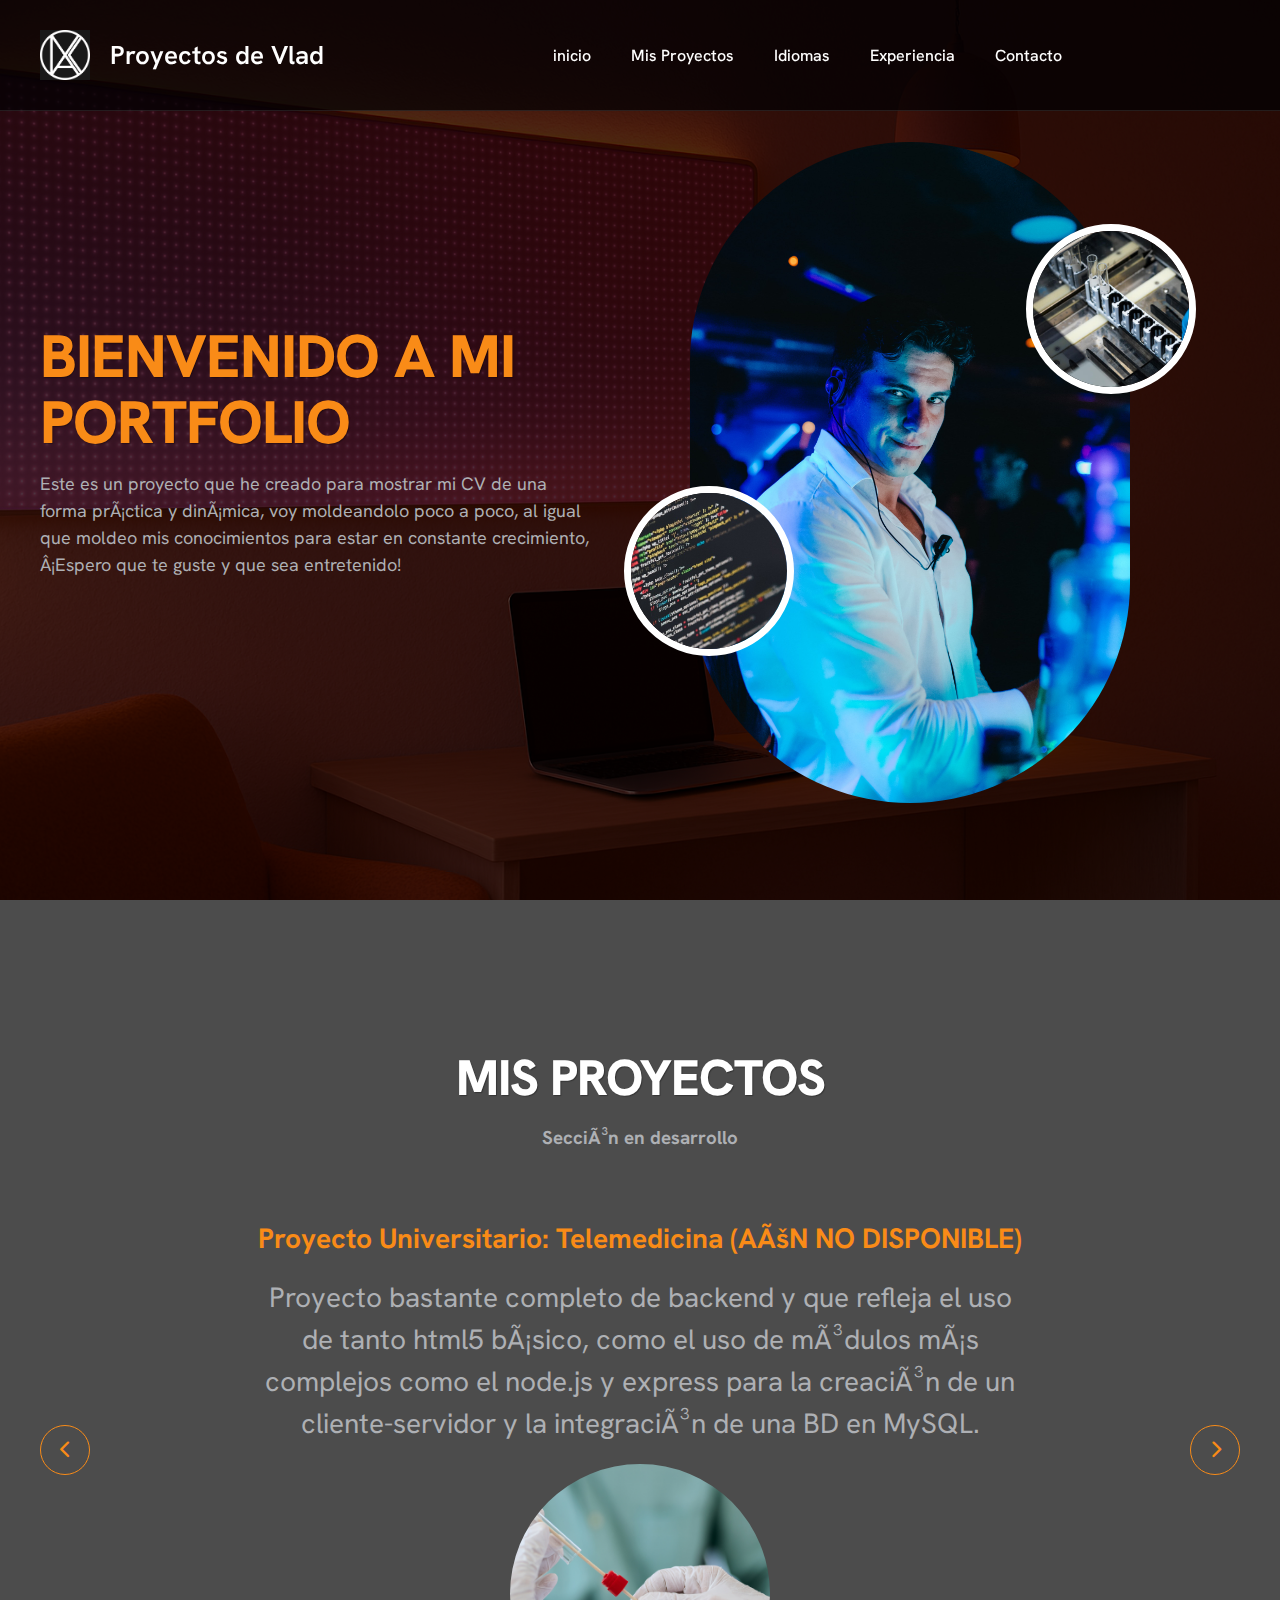
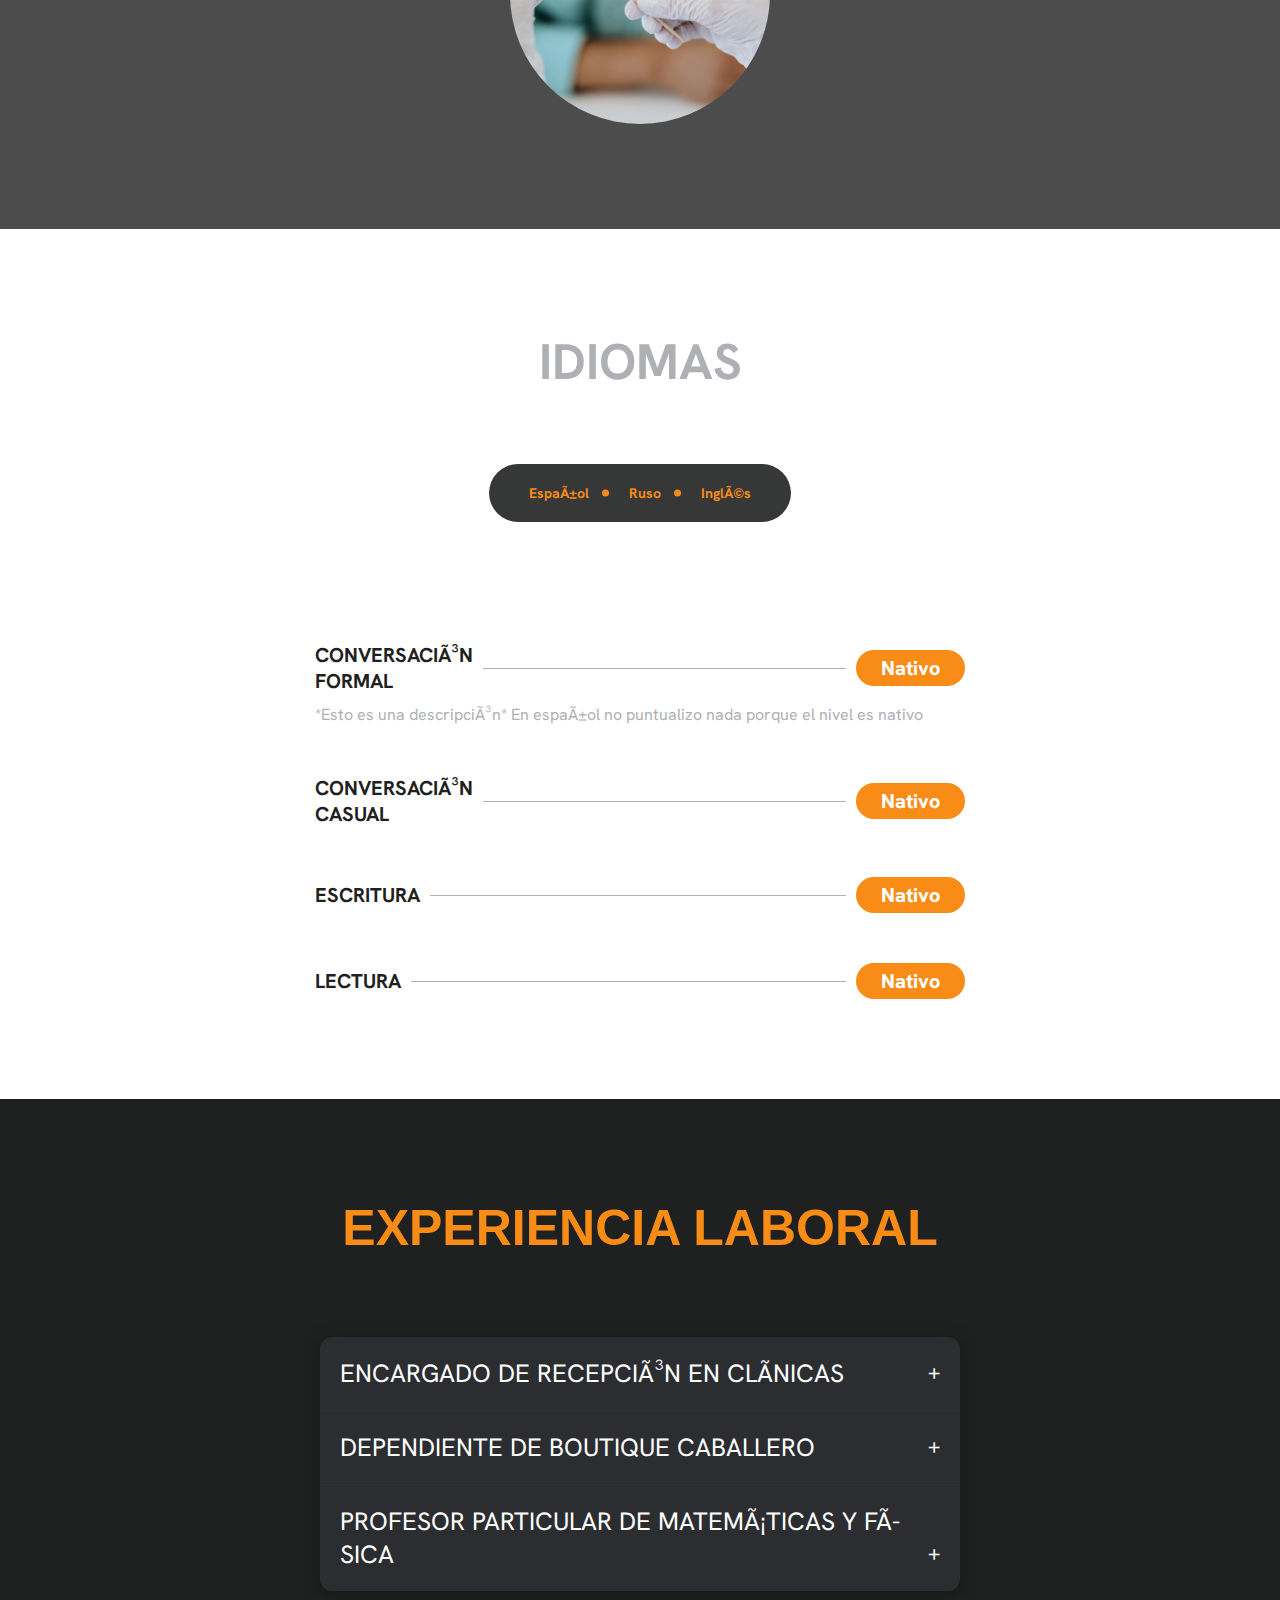
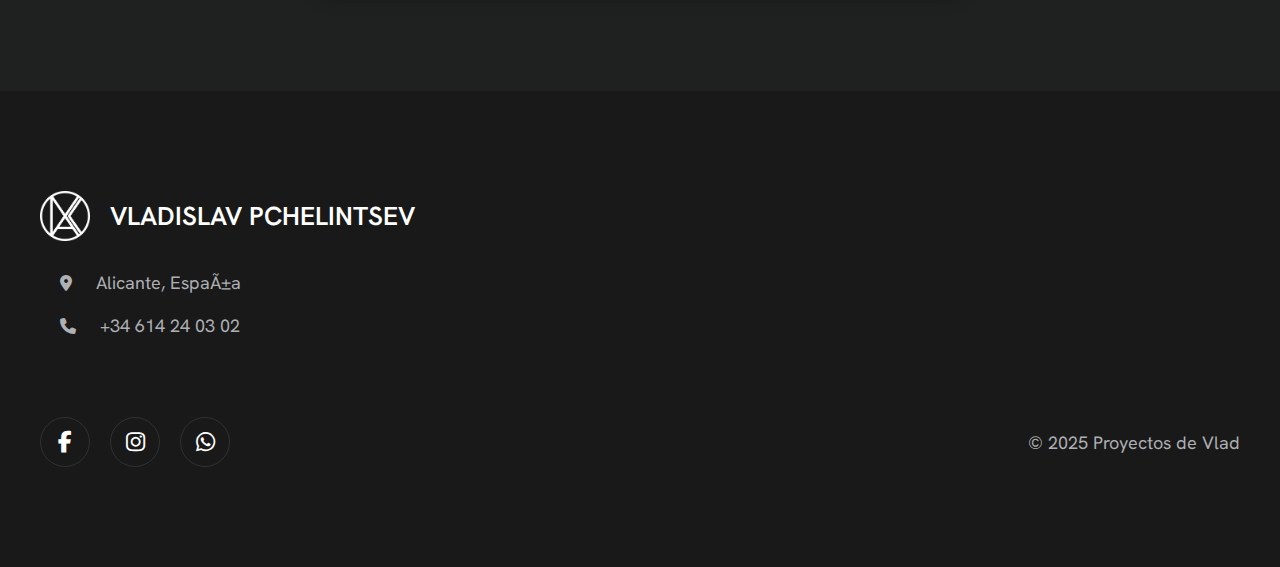
<file: CV/index.html>
<!DOCTYPE html>
<html lang="es">
<head>
    <meta charset="UFT-8">
    <meta name="viewport" content="width=device-widthg, initial-scale=1.0">
    <title> Proyectos de Vlad | INICIO </title>
    <link rel="icon" href="pictures/V.png" type="">
    <link rel="stylesheet" href="css/global.css">
    <link rel="stylesheet" href="css/header.css">
    <link rel="stylesheet" href="https://cdnjs.cloudflare.com/ajax/libs/font-awesome/6.7.2/css/all.min.css" integrity="sha512-Evv84Mr4kqVGRNSgIGL/F/aIDqQb7xQ2vcrdIwxfjThSH8CSR7PBEakCr51Ck+w+/U6swU2Im1vVX0SVk9ABhg==" crossorigin="anonymous" referrerpolicy="no-referrer" />

    <link rel="stylesheet" href="css/home.css">
    <link rel="stylesheet" href="css/footer.css">


</head>
<body>
  <!-- CABECERA-->
<header>
    <div class="container header-expand">
        <div class="container-logo">
            <img src="./pictures/logo-gris.png" alt="Logo">
            <span>Proyectos de Vlad</span>
        </div>
        <nav>
          <ul>
            <li>
              <a href="http://www.vladsprojects.com/CV">inicio</a>
            </li>
            <li>
              <a href="#mis_proyectos">Mis Proyectos</a>
            </li>
            <li>
              <a href="#idiomas">Idiomas</a>
            </li>
            <li>
              <a href="#experiencia">Experiencia</a>
            </li>
            <li>
              <a href="#contacto">Contacto</a>
            </li>
          </ul>
        </nav>

        <button class="btn-toggle">
            <i class="fa-solid fa-bars active"></i>
            <i class="fa-solid fa-xmark"></i>
        </button>

        <div class="menu-responsive">

          <ul>
            <li>
              <a href="CV.html">inicio</a>
            </li>
            <li>
              <a href="#mis_proyectos">Mis Proyectos</a>
            </li>
            <li>
              <a href="#idiomas">Idiomas</a>
            </li>
            <li>
              <a href="#experiencia">Experiencia</a>
            </li>
            <li>
              <a href="#contacto">Contacto</a>
            </li>
          </ul>

        </div>
    </div>

</header>

 <!-- INICIO -->
<section class="hero-banner">
<div class="container">
  <div class="content">
    <h1> Bienvenido a mi portfolio</h1>
    <p> Este es un proyecto que he creado para mostrar mi CV de una forma práctica y dinámica, voy moldeandolo poco a poco, al igual que moldeo mis conocimientos para estar en constante crecimiento, ¡Espero que te guste y que sea entretenido!</p>
  </div>
  <div class="container-image">
    <img src="./pictures/yo2.jpeg" alt="Imagen Principal" class="main-image">
    <img src="./pictures/proveta.jpg" alt="Probetas" class="banner-image1">
    <img src="./pictures/programacion.jpg" alt="Programacion" class="banner-image2"> 
  </div>
</div>

</section>

 <!-- MIS PROYECTOS -->
<section class="section-proyectos" id="mis_proyectos">
  <div class="container">
    <div class="content">
      
      <h2>Mis Proyectos </h2>
      <h3>Sección en desarrollo</h3>

      <div class="carousel-wrapper">
        <div class="container-proyectos">
        
          <div class="proyectos">
            
          
            <h3>Proyecto Universitario: Telemedicina (AÚN NO DISPONIBLE)</h3>
            <p>Proyecto bastante completo de backend y que refleja el uso de tanto html5 básico, como el uso de módulos más complejos como el node.js y express para la creación de un cliente-servidor y la integración de una BD en MySQL.</p>
            <figure>
              <a href="Proyecto_1.html">
                <img src="pictures/PCR.jpg" alt="Proyecto de telemedicina">
              </a>
            </figure>
          </div>

            <div class="proyectos">

            <h3>Programa de soporte en recepción (AÚN NO DISPONIBLE)</h3>
          <p>Trabajando en una policlínica con varios recepcionistas, desarrollé una app de soporte para los recepcionistas</p>
          <figure>
            <a href="recepcion.html">
              <img src="pictures/Recepcion.jpg" alt="Programa Soporte de Recepción">
            </a>
          </figure>
        </div>

          <div class="proyectos">
    
          <h3>Proyecto 3</h3>
          <p></p>
          <figure>
            <a href="Proyecto_2.html">
              <img src="pictures/Uni.PNG" alt="Estudios Universidad de Alicante">
            </a>
          </figure>
        
        </div>
        
    </div>
    <div class="botones-carousel">
      <button type="button" class="btn-carousel btn-prev"><i class="fa-solid fa-chevron-left"></i></button>
      <button type="button" class="btn-carousel btn-next"><i class="fa-solid fa-chevron-right"></i></button>
    </div>
  </div>



</section>

 <!-- IDIOMAS -->

 <section class="background-dark2 section-idiomas" id="idiomas">
  <div class="container">
    <div class="content">
      <h2 class="titulo">IDIOMAS</h2>

      <div class="container-tabs">

        <button class="tab active" data-nombre="español">Español</button>
        <button class="tab" data-nombre="ruso">Ruso</button>
        <button class="tab" data-nombre="ingles">Inglés</button>
      </div>

      <div class="container-idiomas active" data-nombre="español">
        <div class="container-idioma">
        </div>
        <div class="info-idioma">
          <div class="row">
            <h3>Conversación formal</h3>
            <div class="divider"></div>
            <span>Nativo</span>
          </div>
          <p>*Esto es una descripción* En español no puntualizo nada porque el nivel es nativo</p>
        </div>
        <div class="info-idioma">
          <div class="row">
            <h3>Conversación casual</h3>
            <div class="divider"></div>
            <span>Nativo</span>
          </div>
        </div>
        <div class="info-idioma">
          <div class="row">
            <h3>Escritura</h3>
            <div class="divider"></div>
            <span>Nativo</span>
          </div>
        </div>
        <div class="info-idioma">
          <div class="row">
            <h3>Lectura</h3>
            <div class="divider"></div>
            <span>Nativo</span>
          </div>
        </div>
      </div>

      <div class="container-idiomas" data-nombre="ruso">
        <div class="container-idioma">
        </div>
        <div class="info-idioma">
          <div class="row">
            <h3>Conversación formal</h3>
            <div class="divider"></div>
            <span>Alto</span>
          </div>
          <p>Hay tecnicismos que desconozco al no usarlos en la práctica, pero de todo se aprende.</p>
        </div>
        <div class="info-idioma">
          <div class="row">
            <h3>Conversación casual</h3>
            <div class="divider"></div>
            <span>Muy Alto</span>
          </div>
          <p>Aquí tengo más práctica, ya que es más común</p>
        </div>
        <div class="info-idioma">
          <div class="row">
            <h3>Escritura</h3>
            <div class="divider"></div>
            <span>Alto</span>
          </div>
          <p>Sobretodo digital</p>
        </div>
        <div class="info-idioma">
          <div class="row">
            <h3>Lectura</h3>
            <div class="divider"></div>
            <span>Muy Alto</span>
          </div>
          <p>Velocidad media pero comprensión elevada</p>
        </div>
      </div>
      

      <div class="container-idiomas" data-nombre="ingles">
        <div class="container-idioma">
        </div>
        <div class="info-idioma">
          <div class="row">
            <h3>Conversación formal</h3>
            <div class="divider"></div>
            <span>Alto</span>
          </div>
          <p>Los tecnicismos son más fáciles de usar en inglés ya que la mayoría son similares</p>
        </div>
        <div class="info-idioma">
          <div class="row">
            <h3>Conversación casual</h3>
            <div class="divider"></div>
            <span>Alto</span>
          </div>
          <p>Un nivel de conversación bastante fuido </p>
        </div>
        <div class="info-idioma">
          <div class="row">
            <h3>Escritura</h3>
            <div class="divider"></div>
            <span>Alto</span>
          </div>
        </div>
        <div class="info-idioma">
          <div class="row">
            <h3>Lectura</h3>
            <div class="divider"></div>
            <span>Muy Alto</span>
          </div>
          <p>Acostumbrado a leer artículos en inglés</p>
        </div>
      
      </div>
    </div>
  </div>
 </section>

<!-- EXPERIENCIA LABORAL -->
<div class="box-experiencia" id="experiencia">
  <div id="experiencia_laboral">
    <h3>Experiencia laboral</h3>
    <div class="accordion" id="accordionExample">
      <div class="accordion-item">
        <h2 class="accordion-header">
          <button class="accordion-button" type="button" data-target="#collapseOne" aria-expanded="false">
            Encargado de recepción en clínicas
          </button>
        </h2>
        <div id="collapseOne" class="accordion-collapse">
          <div class="accordion-body">
            <strong>Policlínica Critón Salud (Mayo 2023 - Febrero 2024). Clínica dental Teatro32 (Marzo 2024-Actualidad) </strong> 
            <ul>
              <li>
                Organizar y gestionar agendas de doctores y pacientes
              </li>
              <li>
                Coordinación del personal tanto médico como de recepción para un óptimo funcionamiento clínico
              </li>
              <li>
                Acceso y manejo de un profundo uso del software clínico tanto a nivel de coordinador como administrativo
              </li>
              <li>
                Venta de tratamientos personalizados para cada necesidad de los pacientes
              </li>
              <li>
                Implementación de distintos programas de soporte.
              </li>
            </ul>
          </div>
        </div>
      </div>

      <div class="accordion-item">
        <h2 class="accordion-header">
          <button class="accordion-button" type="button" data-target="#collapseTwo" aria-expanded="false">
            Dependiente de Boutique caballero
          </button>
        </h2>
        <div id="collapseTwo" class="accordion-collapse">
          <div class="accordion-body">
            <strong>El Corte Inglés (Agosto 2018 - Septiembre 2023)</strong> <br>
            <ul>
              <li>
                Reponer, almacenar y recibir mercancía
              </li>
              <li>
                Manejo de diversos programas para la logística, stock o ventas
              </li>
              <li>
                Atención al cliente personalizada para garantizar la satisfacción tanto del cliente como los objetivos en ventas
              </li>
              <li>
                Traducción de Ruso e inglés al español
              </li>
            </ul>
          </div>
        </div>
      </div>

      <div class="accordion-item">
        <h2 class="accordion-header">
          <button class="accordion-button" type="button" data-target="#collapseThree" aria-expanded="false">
            Profesor particular de Matemáticas y física
          </button>
        </h2>
        <div id="collapseThree" class="accordion-collapse">
          <div class="accordion-body">
            <strong>Por libre (Octubre 2020 - Septiembre 2023)</strong> <br>
            <ul>
              <li>
                Preparar y estructurar clases
              </li>
              <li>
                Actividades de psicología y manejo de alumnos
              </li>
              <li>
                Formación constante y activa
              </li>
            </ul>
          </div>
        </div>
      </div>
    </div>
  </div>
</div>


<!-- CONTACTO -->

<footer class="background-dark1" id="contacto">

  <div class="container">
    <div class="content">
      <div class="container-logo">
        <img src="./pictures/logo-gris.png" alt="Logo" class="logotipo">
        <span class="logotipo">VLADISLAV PCHELINTSEV</span>
      </div>
      <ul>
        <li>
          <i class="fa-solid fa-location-dot"></i>
          <span> Alicante, España</span>
        </li>
        <li>
          <i class="fa-solid fa-phone"></i>
          <span> +34 614 24 03 02</span>
        </li>
      </ul>
    </div>
    <div class="container-social-copyright">
      <ul>
        <li>
          <a href="https://facebook.com" target="_blank">
            <i class="fab fa-facebook-f"></i>
          </a>
        </li>
        <li>
          <a href="https://www.instagram.com" target="_blank">
            <i class="fab fa-instagram"></i>
          </a>
        </li>
        <li>
          <a href="https://wa.me/34614240302" target="_blank">
            <i class="fab fa-whatsapp"></i>
          </a>
        </li>
      </ul>

      <p>
        &copy; 2025 Proyectos de Vlad
      </p>
    </div>
  </div>

</footer>




<script src="js/partials.js"></script>
<script src="js/proyectos.js"></script>
<script src="js/home.js"></script>

</body>


</html>
</file>
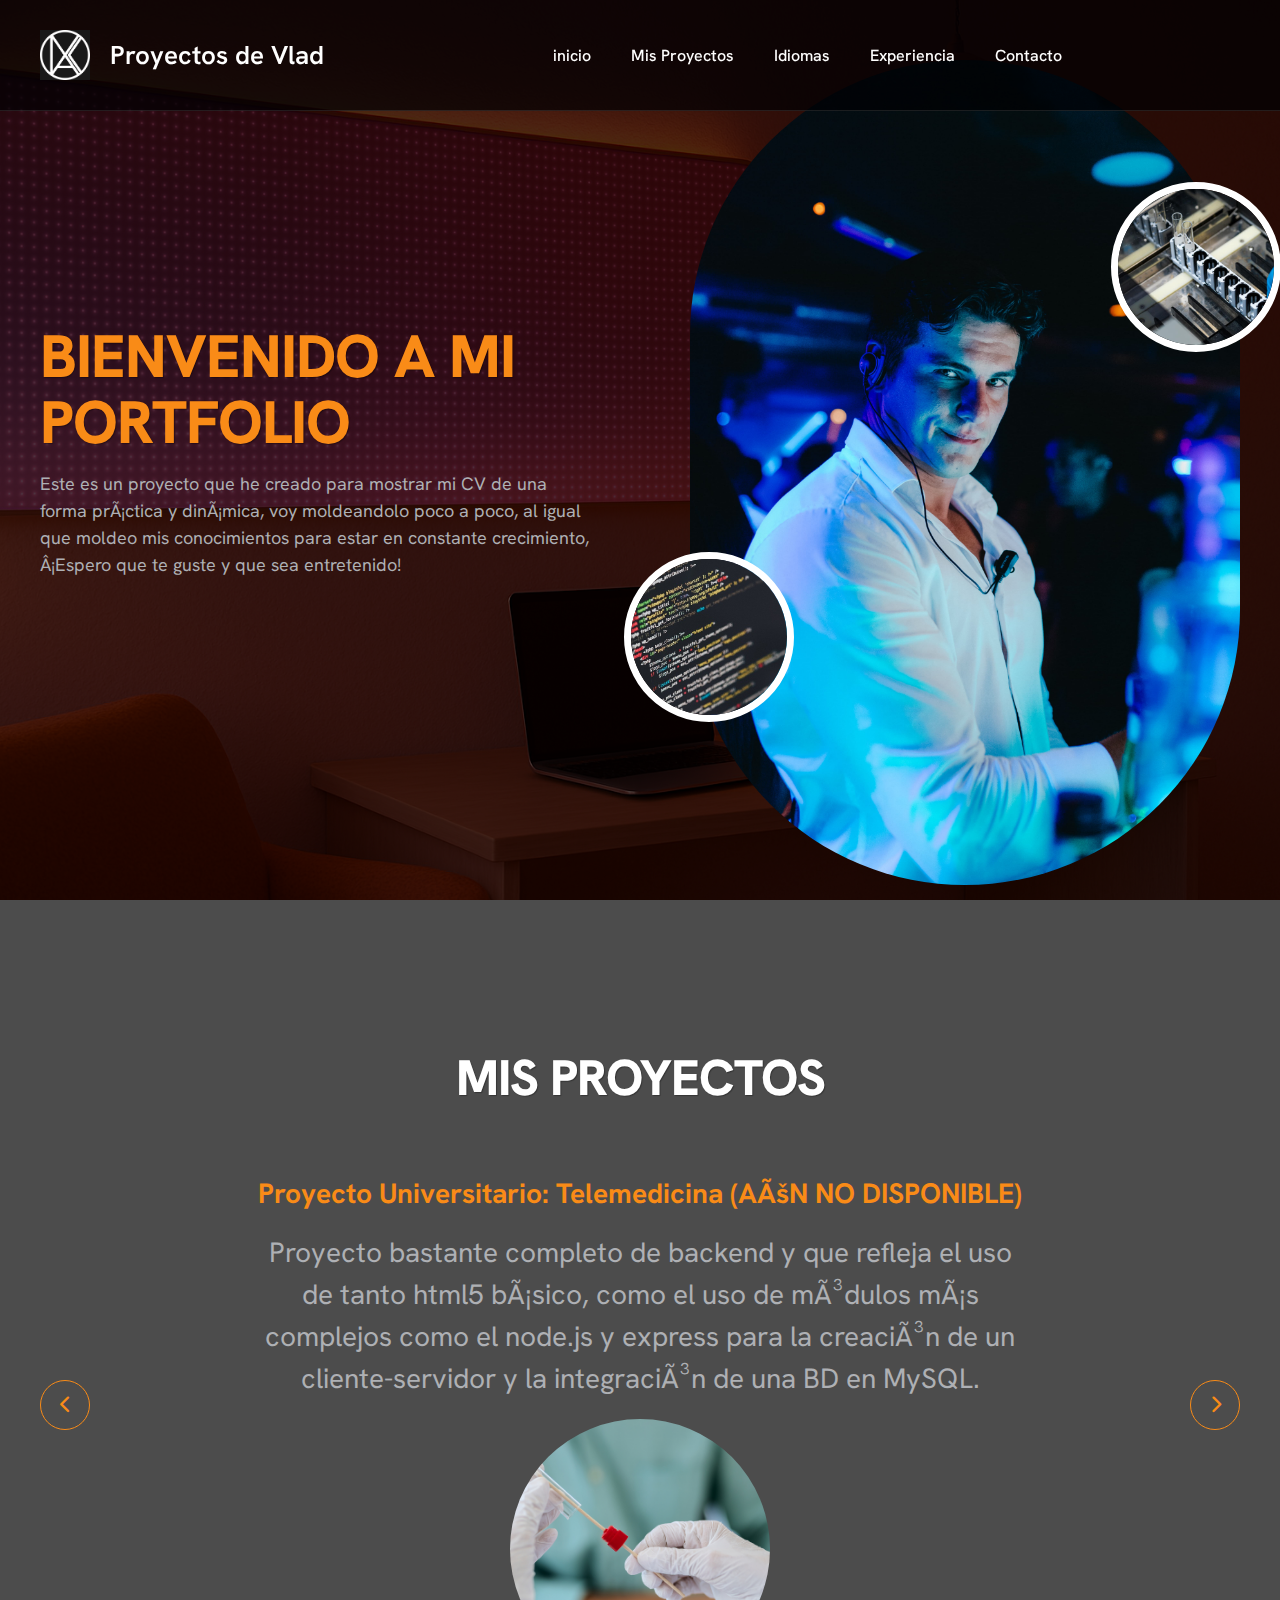
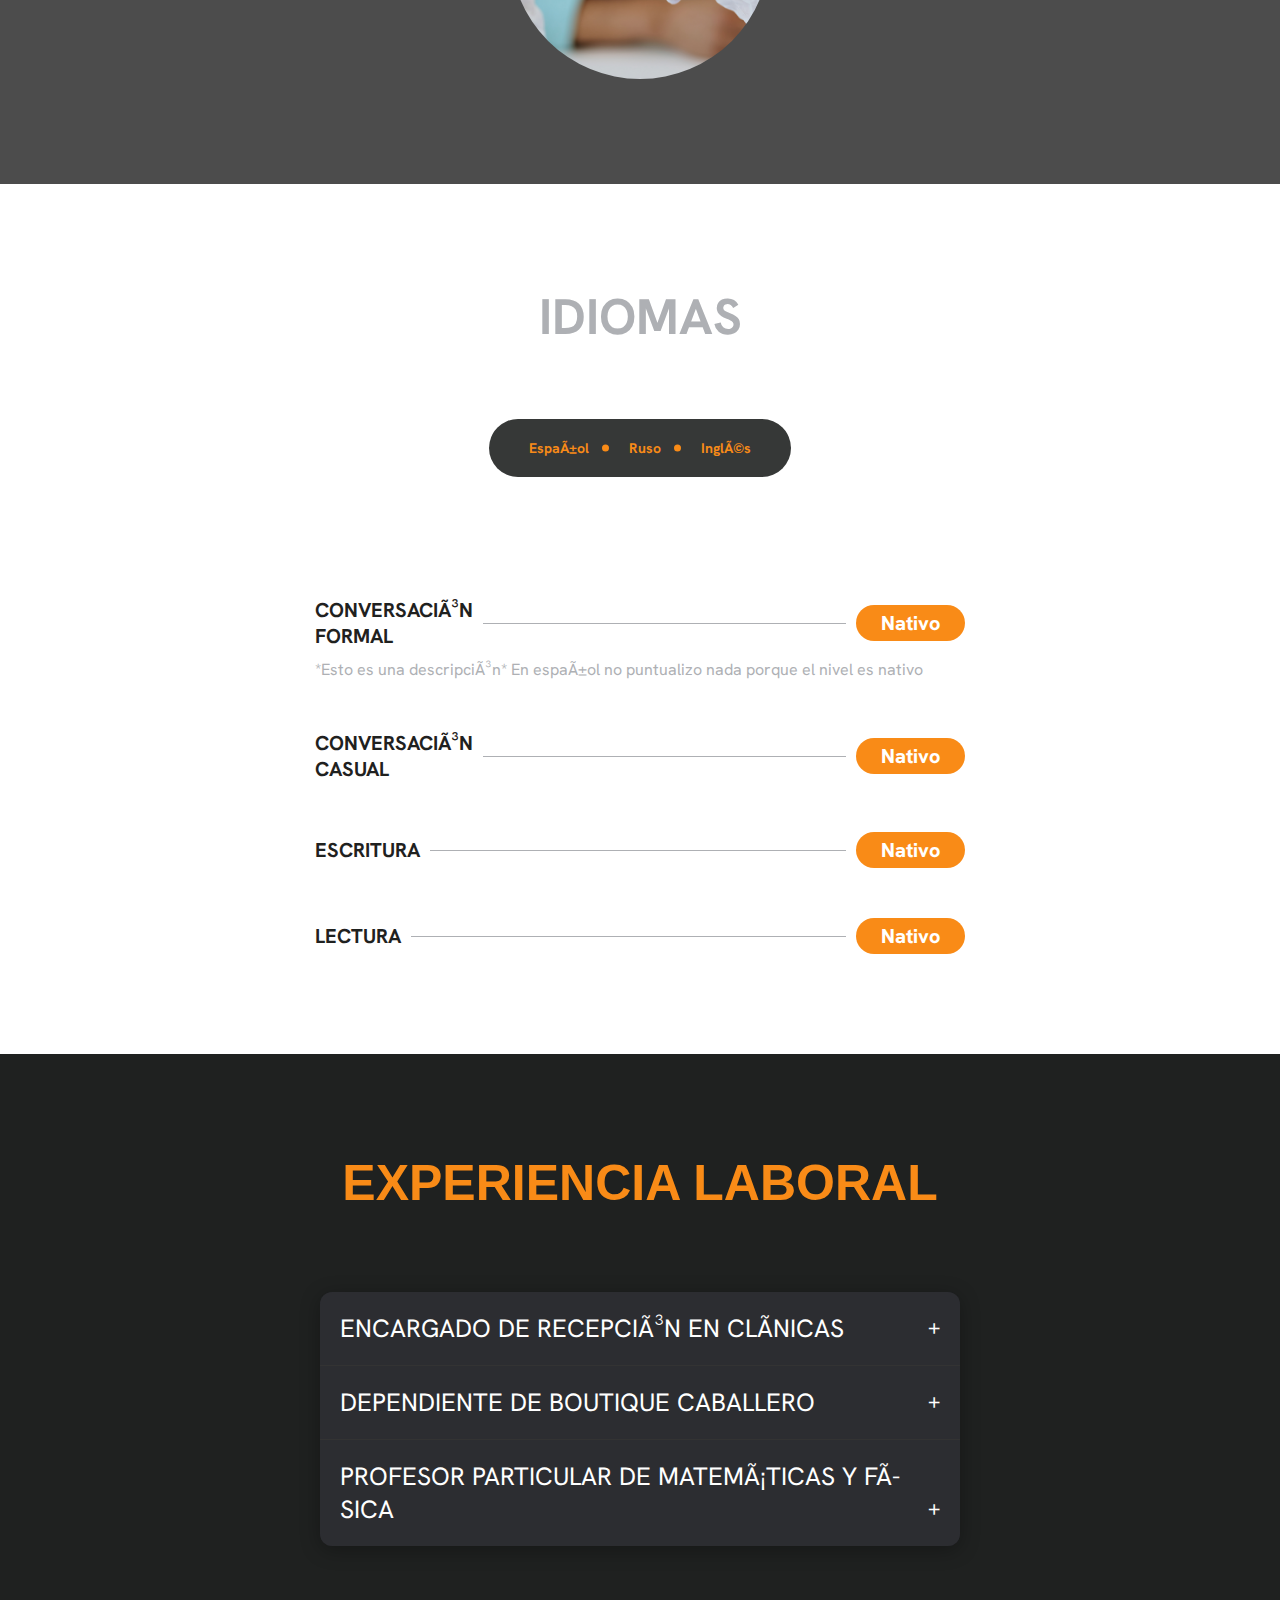
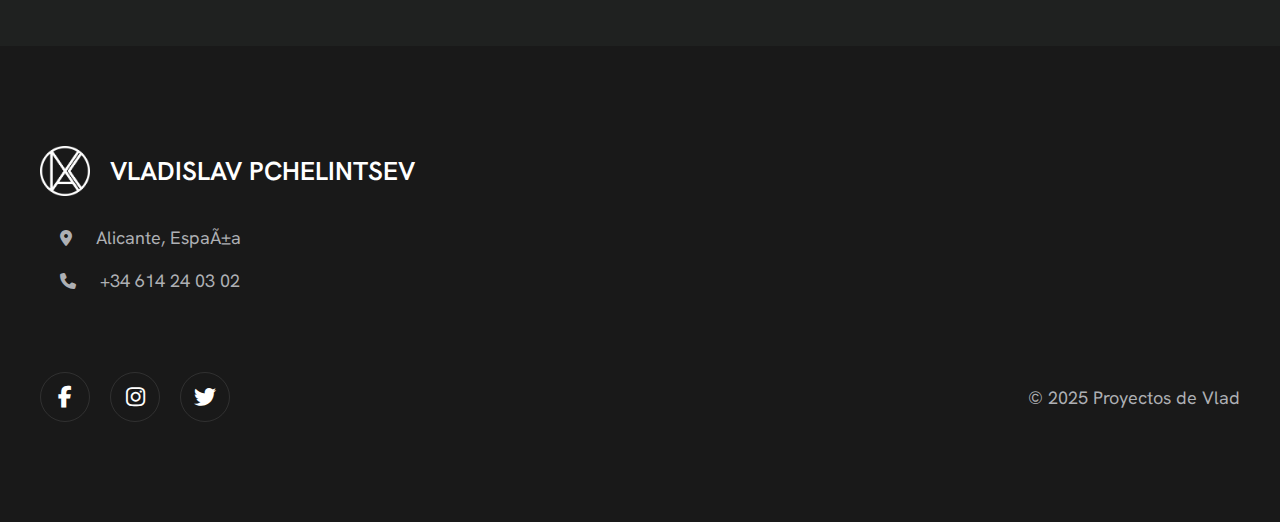
<file: CV.html>
<!DOCTYPE html>
<html lang="es">
<head>
    <meta charset="UFT-8">
    <meta name="viewport" content="width=device-widthg, initial-scale=1.0">
    <title> Proyectos de Vlad | INICIO </title>
    <link rel="icon" href="pictures/V.png" type="">
    <link rel="stylesheet" href="css/global.css">
    <link rel="stylesheet" href="css/header.css">
    <link rel="stylesheet" href="https://cdnjs.cloudflare.com/ajax/libs/font-awesome/6.7.2/css/all.min.css" integrity="sha512-Evv84Mr4kqVGRNSgIGL/F/aIDqQb7xQ2vcrdIwxfjThSH8CSR7PBEakCr51Ck+w+/U6swU2Im1vVX0SVk9ABhg==" crossorigin="anonymous" referrerpolicy="no-referrer" />

    <link rel="stylesheet" href="css/home.css">
    <link rel="stylesheet" href="css/footer.css">


</head>
<body>
  <!-- CABECERA-->
<header>
    <div class="container header-expand">
        <div class="container-logo">
            <img src="./pictures/logo-gris.png" alt="Logo">
            <span>Proyectos de Vlad</span>
        </div>
        <nav>
          <ul>
            <li>
              <a href="CV.html">inicio</a>
            </li>
            <li>
              <a href="#mis_proyectos">Mis Proyectos</a>
            </li>
            <li>
              <a href="#idiomas">Idiomas</a>
            </li>
            <li>
              <a href="#experiencia">Experiencia</a>
            </li>
            <li>
              <a href="#contacto">Contacto</a>
            </li>
          </ul>
        </nav>

        <button class="btn-toggle">
            <i class="fa-solid fa-bars active"></i>
            <i class="fa-solid fa-xmark"></i>
        </button>

        <div class="menu-responsive">

          <ul>
            <li>
              <a href="CV.html">inicio</a>
            </li>
            <li>
              <a href="#mis_proyectos">Mis Proyectos</a>
            </li>
            <li>
              <a href="#idiomas">Idiomas</a>
            </li>
            <li>
              <a href="#experiencia">Experiencia</a>
            </li>
            <li>
              <a href="#contacto">Contacto</a>
            </li>
          </ul>

        </div>
    </div>

</header>

 <!-- INICIO -->
<section class="hero-banner">
<div class="container">
  <div class="content">
    <h1> Bienvenido a mi portfolio</h1>
    <p> Este es un proyecto que he creado para mostrar mi CV de una forma práctica y dinámica, voy moldeandolo poco a poco, al igual que moldeo mis conocimientos para estar en constante crecimiento, ¡Espero que te guste y que sea entretenido!</p>
  </div>
  <div class="container-image">
    <img src="./pictures/yo2.jpeg" alt="Imagen Principal" class="main-image">
    <img src="./pictures/proveta.jpg" alt="" class="banner-image1">
    <img src="./pictures/programacion.jpg" alt="Programacion" class="banner-image2"> 
  </div>
</div>

</section>

<!-- SOBRE MI -->



 <!-- MIS PROYECTOS -->
<section class="section-proyectos" id="mis_proyectos">
  <div class="container">
    <div class="content">
      
      <h2>Mis Proyectos</h2>

      <div class="carousel-wrapper">
        <div class="container-proyectos">
        
          <div class="proyectos">
            
          
            <h3>Proyecto Universitario: Telemedicina (AÚN NO DISPONIBLE)</h3>
            <p>Proyecto bastante completo de backend y que refleja el uso de tanto html5 básico, como el uso de módulos más complejos como el node.js y express para la creación de un cliente-servidor y la integración de una BD en MySQL.</p>
            <figure>
              <a href="Proyecto_1.html">
                <img src="pictures/PCR.jpg" alt="Proyecto de telemedicina">
              </a>
            </figure>
       
          </div>
       

        <div class="proyectos">
          
          <h3>Proyecto 2</h3>
          <p>Estoy trabajando para añadir el primer y tercer proyecto</p>
          <figure>
            <a href="Proyecto_2.html">
              <img src="pictures/Uni.PNG" alt="Estudios Universidad de Alicante">
            </a>
          </figure>
        </div>
        <div class="proyectos">
          
          <h3>Programa de soporte en recepción (AÚN NO DISPONIBLE)</h3>
          <p>Trabajando en una policlínica con varios recepcionistas, desarrollé una app de soporte para los recepcionistas</p>
          <figure>
            <a href="recepcion.html">
              <img src="pictures/Recepcion.jpg" alt="Programa Soporte de Recepción">
            </a>
          </figure>
        </div>
        </div>

        <button type="button" class="btn-carousel btn-prev"><i class="fa-solid fa-chevron-left"></i></button>
        <button type="button" class="btn-carousel btn-next"><i class="fa-solid fa-chevron-right"></i></button>
      </div>
    </div>
  </div>



</section>

 <!-- IDIOMAS -->

 <section class="background-dark2 section-idiomas" id="idiomas">
  <div class="container">
    <div class="content">
      <h2 class="titulo">IDIOMAS</h2>

      <div class="container-tabs">

        <button class="tab active" data-nombre="español">Español</button>
        <button class="tab" data-nombre="ruso">Ruso</button>
        <button class="tab" data-nombre="ingles">Inglés</button>
      </div>

      <div class="container-idiomas active" data-nombre="español">
        <div class="container-idioma">
        </div>
        <div class="info-idioma">
          <div class="row">
            <h3>Conversación formal</h3>
            <div class="divider"></div>
            <span>Nativo</span>
          </div>
          <p>*Esto es una descripción* En español no puntualizo nada porque el nivel es nativo</p>
        </div>
        <div class="info-idioma">
          <div class="row">
            <h3>Conversación casual</h3>
            <div class="divider"></div>
            <span>Nativo</span>
          </div>
        </div>
        <div class="info-idioma">
          <div class="row">
            <h3>Escritura</h3>
            <div class="divider"></div>
            <span>Nativo</span>
          </div>
        </div>
        <div class="info-idioma">
          <div class="row">
            <h3>Lectura</h3>
            <div class="divider"></div>
            <span>Nativo</span>
          </div>
        </div>
      </div>

      <div class="container-idiomas" data-nombre="ruso">
        <div class="container-idioma">
        </div>
        <div class="info-idioma">
          <div class="row">
            <h3>Conversación formal</h3>
            <div class="divider"></div>
            <span>Alto</span>
          </div>
          <p>Hay tecnicismos que desconozco al no usarlos en la práctica, pero de todo se aprende.</p>
        </div>
        <div class="info-idioma">
          <div class="row">
            <h3>Conversación casual</h3>
            <div class="divider"></div>
            <span>Muy Alto</span>
          </div>
          <p>Aquí tengo más práctica, ya que es más común</p>
        </div>
        <div class="info-idioma">
          <div class="row">
            <h3>Escritura</h3>
            <div class="divider"></div>
            <span>Alto</span>
          </div>
          <p>Sobretodo digital</p>
        </div>
        <div class="info-idioma">
          <div class="row">
            <h3>Lectura</h3>
            <div class="divider"></div>
            <span>Muy Alto</span>
          </div>
          <p>Velocidad media pero comprensión elevada</p>
        </div>
      </div>
      

      <div class="container-idiomas" data-nombre="ingles">
        <div class="container-idioma">
        </div>
        <div class="info-idioma">
          <div class="row">
            <h3>Conversación formal</h3>
            <div class="divider"></div>
            <span>Alto</span>
          </div>
          <p>Los tecnicismos son más fáciles de usar en inglés ya que la mayoría son similares</p>
        </div>
        <div class="info-idioma">
          <div class="row">
            <h3>Conversación casual</h3>
            <div class="divider"></div>
            <span>Alto</span>
          </div>
          <p>Un nivel de conversación bastante fuido </p>
        </div>
        <div class="info-idioma">
          <div class="row">
            <h3>Escritura</h3>
            <div class="divider"></div>
            <span>Alto</span>
          </div>
        </div>
        <div class="info-idioma">
          <div class="row">
            <h3>Lectura</h3>
            <div class="divider"></div>
            <span>Muy Alto</span>
          </div>
          <p>Acostumbrado a leer artículos en inglés</p>
        </div>
      
      </div>
    </div>
  </div>
 </section>

<!-- EXPERIENCIA LABORAL -->
<div class="box-experiencia" id="experiencia">
  <div id="experiencia_laboral">
    <h3>Experiencia laboral</h3>
    <div class="accordion" id="accordionExample">
      <div class="accordion-item">
        <h2 class="accordion-header">
          <button class="accordion-button" type="button" data-target="#collapseOne" aria-expanded="false">
            Encargado de recepción en clínicas
          </button>
        </h2>
        <div id="collapseOne" class="accordion-collapse">
          <div class="accordion-body">
            <strong>Policlínica Critón Salud (Mayo 2023 - Febrero 2024). Clínica dental Teatro32 (Marzo 2024-Actualidad) </strong> 
            <ul>
              <li>
                Organizar y gestionar agendas de doctores y pacientes
              </li>
              <li>
                Coordinación del personal tanto médico como de recepción para un óptimo funcionamiento clínico
              </li>
              <li>
                Acceso y manejo de un profundo uso del software clínico tanto a nivel de coordinador como administrativo
              </li>
              <li>
                Venta de tratamientos personalizados para cada necesidad de los pacientes
              </li>
              <li>
                Implementación de distintos programas de soporte.
              </li>
            </ul>
          </div>
        </div>
      </div>

      <div class="accordion-item">
        <h2 class="accordion-header">
          <button class="accordion-button" type="button" data-target="#collapseTwo" aria-expanded="false">
            Dependiente de Boutique caballero
          </button>
        </h2>
        <div id="collapseTwo" class="accordion-collapse">
          <div class="accordion-body">
            <strong>El Corte Inglés (Agosto 2018 - Septiembre 2023)</strong> <br>
            <ul>
              <li>
                Reponer, almacenar y recibir mercancía
              </li>
              <li>
                Manejo de diversos programas para la logística, stock o ventas
              </li>
              <li>
                Atención al cliente personalizada para garantizar la satisfacción tanto del cliente como los objetivos en ventas
              </li>
              <li>
                Traducción de Ruso e inglés al español
              </li>
            </ul>
          </div>
        </div>
      </div>

      <div class="accordion-item">
        <h2 class="accordion-header">
          <button class="accordion-button" type="button" data-target="#collapseThree" aria-expanded="false">
            Profesor particular de Matemáticas y física
          </button>
        </h2>
        <div id="collapseThree" class="accordion-collapse">
          <div class="accordion-body">
            <strong>Por libre (Octubre 2020 - Septiembre 2023)</strong> <br>
            <ul>
              <li>
                Preparar y estructurar clases
              </li>
              <li>
                Actividades de psicología y manejo de alumnos
              </li>
              <li>
                Formación constante y activa
              </li>
            </ul>
          </div>
        </div>
      </div>
    </div>
  </div>
</div>


<!-- CONTACTO -->

<footer vlass="background-dark1" id="contacto">

  <div class="container">
    <div class="content">
      <div class="container-logo">
        <img src="./pictures/logo-gris.png" alt="Logo">
        <span>VLADISLAV PCHELINTSEV</span>
      </div>
      <ul>
        <li>
          <i class="fa-solid fa-location-dot"></i>
          <span> Alicante, España</span>
        </li>
        <li>
          <i class="fa-solid fa-phone"></i>
          <span> +34 614 24 03 02</span>
        </li>
      </ul>
    </div>
    <div class="container-social-copyright">
      <ul>
        <li>
          <a href="https:/facebook.com" target="_blank">
            <i class="fab fa-facebook-f"></i>
          </a>
        </li>
        <li>
          <a href="https:/www.instagram.com" target="_blank">
            <i class="fab fa-instagram"></i>
          </a>
        </li>
        <li>
          <a href="https:/www.twitter.com" target="_blank">
            <i class="fab fa-twitter"></i>
          </a>
        </li>
      </ul>

      <p>
        &copy; 2025 Proyectos de Vlad
      </p>
    </div>
  </div>

</footer>




<script src="js/partials.js"></script>
<script src="js/proyectos.js"></script>
<script src="js/home.js"></script>

</body>


</html>
</file>
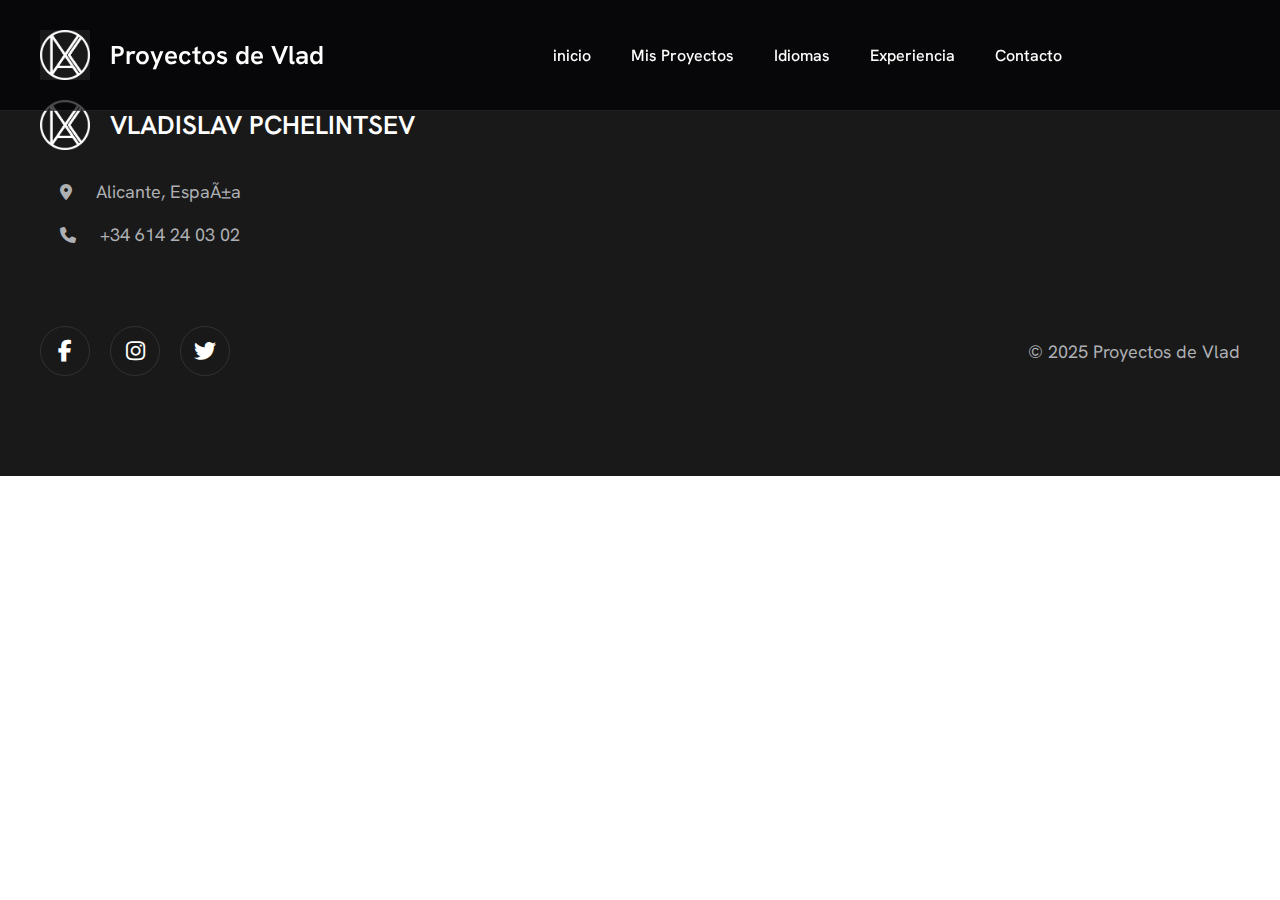
<file: Proyecto_1.html>
<!DOCTYPE html>
<html lang="es">
<head>
    <meta charset="UFT-8">
    <meta name="viewport" content="width=device-widthg, initial-scale=1.0">
    <title> Proyectos de Vlad | INICIO </title>
    <link rel="icon" href="pictures/V.png" type="">
    <link rel="stylesheet" href="css/global.css">
    <link rel="stylesheet" href="css/header.css">
    <link rel="stylesheet" href="https://cdnjs.cloudflare.com/ajax/libs/font-awesome/6.7.2/css/all.min.css" integrity="sha512-Evv84Mr4kqVGRNSgIGL/F/aIDqQb7xQ2vcrdIwxfjThSH8CSR7PBEakCr51Ck+w+/U6swU2Im1vVX0SVk9ABhg==" crossorigin="anonymous" referrerpolicy="no-referrer" />

    <link rel="stylesheet" href="css/home.css">
    <link rel="stylesheet" href="css/footer.css">


</head>
<body>
  <!-- CABECERA-->
<header>
    <div class="container header-expand">
        <div class="container-logo">
            <img src="./pictures/logo-gris.png" alt="Logo">
            <span>Proyectos de Vlad</span>
        </div>
        <nav>
          <ul>
            <li>
              <a href="index.html">inicio</a>
            </li>
            <li>
              <a href="#mis_proyectos">Mis Proyectos</a>
            </li>
            <li>
              <a href="#idiomas">Idiomas</a>
            </li>
            <li>
              <a href="#experiencia">Experiencia</a>
            </li>
            <li>
              <a href="#contacto">Contacto</a>
            </li>
          </ul>
        </nav>

        <button class="btn-toggle">
            <i class="fa-solid fa-bars active"></i>
            <i class="fa-solid fa-xmark"></i>
        </button>

        <div class="menu-responsive">

            <ul> 
                <li>
                  <a href="index.html">inicio</a>
                </li>
                <li>
                  <a href="#mis_proyectos">Mis Proyectos</a>
                </li>
                <li>
                  <a href="#"></a>
                </li>
                <li>
                  <a href="#contacto">Contacto</a>
                </li>
              </ul>

        </div>
    </div>

</header>

 <!-- ASIGNATURAS -->


<!-- CONTACTO -->

<footer vlass="background-dark1" id="contacto" class="prototipo">

  <div class="container">
    <div class="content">
      <div class="container-logo">
        <img src="./pictures/logo-gris.png" alt="Logo">
        <span>VLADISLAV PCHELINTSEV</span>
      </div>
      <ul>
        <li>
          <i class="fa-solid fa-location-dot"></i>
          <span> Alicante, España</span>
        </li>
        <li>
          <i class="fa-solid fa-phone"></i>
          <span> +34 614 24 03 02</span>
        </li>
      </ul>
    </div>
    <div class="container-social-copyright">
      <ul>
        <li>
          <a href="https:/facebook.com" target="_blank">
            <i class="fab fa-facebook-f"></i>
          </a>
        </li>
        <li>
          <a href="https:/www.instagram.com" target="_blank">
            <i class="fab fa-instagram"></i>
          </a>
        </li>
        <li>
          <a href="https:/www.twitter.com" target="_blank">
            <i class="fab fa-twitter"></i>
          </a>
        </li>
      </ul>

      <p>
        &copy; 2025 Proyectos de Vlad
      </p>
    </div>
  </div>

</footer>




<script src="js/partials.js"></script>
<script src="js/proyectos.js"></script>
<script src="js/home.js"></script>

</body>


</html>
</file>
<file: CV/css/global.css>
@import url('https://fonts.googleapis.com/css2?family=Hanken+Grotesk:ital,wght@0,100..900;1,100..900&display=swap');

:root{
    --color-primary: #f98b17;
	--color-secondary: #1f2120;
	--text-color: #aeb0b4;
	--color-light: #fff;
	--color-divider: #ffffff1a;
	--dark-color-divider: #0e110d;

    --default-font: 'Hanken Grotesk', serif;

    --breakpoint-sm: 576px;
	--breakpoint-md: 768px;
	--breakpoint-lg: 992px;
	--breakpoint-xl: 1200px;

}

*{
    margin: 0;
    padding: 0;
    box-sizing: border-box;
}

body{
    font-family: var(--default-font);
    color: var(--text-color)
}

input,
button,
textarea,
select {
    font-family: var(--default-font);
}

input{
    border: none;
    outline: none;

}

.container{
    max-width: 1200px;
    margin: 0 auto;
}

.backround-dark-1{
    background-color: var(--color-divider);
}

.backround-dark-2{
    background-color: var(--color-secondary);
}

.container-logo{
    display: flex;
    align-items: center;
    gap: 20px;
    text-decoration: none;

    img{
        width: 50px;
        height: 50px;
        object-fit: cover;

    }
    span{
        color: var(--color-light);
        font-size: 26px;
        font-weight: 600;
    }

}

.btn{
    text-decoration: none;
    padding: 17px 25px;
    text-transform: capitalize;
    border-radius: 9999px;
    display: flex;
    align-items: center;
    gap: 10px;
    font-weight: 700;
    font-size: 16px;
    transition: background-color 0.3s;
    cursor: pointer;
    border: none;

    &.btn-primary{
        background-color: var(--color-primary);
        columns: var(--color-light);
        position: relative;


        &:hover{
            background-color: var(--color-light);
            color: var(--dark-color-divider);
        }
    }

    &.btn-secondary{
        background-color: var(--color-light);
        columns: var(--dark-color-divider);
        position: relative;


        &:hover{
            background-color: var(--color-primary);
            color: var(--color-light);
        }
    }
}



section{
    padding: 100px 0;
    @media (max-width:992px) {
        padding: 50px 15px;
    }
}
</file>
<file: CV/css/header.css>
header {
    border-bottom: 1px solid var(--color-divider);
    padding: 30px 0;
    width: 100%;
    background-color: rgba(0, 0, 3, 0.7);
    position: fixed;
    top: 0;
    left: 0;
    z-index: 1000;
}

.header-expand {
    display: flex;
    align-items: center;
    gap: 50px;
}

.header-expand nav {
    flex: 1;
    display: flex;
    justify-content: center;
}

.header-expand nav ul {
    display: flex;
    align-items: center;
    gap: 40px;
}

.header-expand nav ul li {
    list-style: none;
}

.header-expand nav ul li a {
    color: var(--color-light);
    text-decoration: none;
    font-size: 16px;
    font-weight: 500;
    transition: color 0.3s;
}

.header-expand nav ul li a:hover {
    color: var(--color-primary);
}

/* Botón responsive */
.btn-toggle {
    display: none;
    justify-content: center;
    align-items: center;
    cursor: pointer;
    color: var(--color-light);
    border: none;
    background-color: var(--color-primary);
    width: 35px;
    height: 35px;
    border-radius: 7px;
}

.btn-toggle i {
    display: none;
    font-size: 22px;
}

.btn-toggle i.active {
    display: block;
}

/* Menú responsive */
.menu-responsive {
    position: absolute;
    left: 0;
    width: 100%;
    background-color: var(--color-primary);
    overflow: hidden;
    max-height: 0;
    transition: max-height 0.3s ease-in-out;
    z-index: 999;
}

.menu-responsive ul {
    display: flex;
    flex-direction: column;
    align-items: flex-start;
    gap: 20px;
    padding: 20px;
}

.menu-responsive ul li {
    list-style: none;
    width: 100%;
}

.menu-responsive ul li a {
    color: var(--color-light);
    text-decoration: none;
    font-size: 16px;
    font-weight: 400;
    display: block;
    transition: color 0.3s;
}

.menu-responsive ul li a:hover {
    color: var(--dark-color-divider);
}

/* Mostrar menú */
.menu-responsive.show {
    max-height: 300px;
}

/* Responsive */
@media (max-width: 992px) {
    header {
        padding: 15px;
    }

    .header-expand nav {
        display: none;
    }

    .btn-toggle {
        display: flex;
    }
}
</file>
<file: CV/css/home.css>
.section-proyectos{
  background-image: url();
  background-size: cover;
  background-position: center;
  background-attachment: fixed;
  position:relative;
  z-index: 1;
  padding-top: 150px;

  display: flex;

  align-items: center;

  &::before{
      content:'';
      position: absolute;
      top: 0;
      left: 0;
      width: 100%;
      height: 100%;
      background-color: rgba(0, 0, 0, 0.7);
      z-index: -1;

    }
    .content{
      display: flex;
      flex-direction: column;
      gap: 20px;
      align-items: center;

      h2{
          width: 90%;
          font-size: 50px;
          text-transform: uppercase;
          letter-spacing: -1px;
          line-height: 1.1;
          font-weight: 800;
          text-shadow: 1px 1px 1px rgba(0, 0, 0, 0.3);
          color: var(--color-light);
          text-align: center;
      }

      .container-proyectos{

          display: flex;
          justify-content: flex-start;
          align-items: center;
          margin-top: 50px;
          width: 90%;

          overflow-x: hidden;
          scroll-snap-type: x mandatory;
          scroll-behavior: smooth;
          position: relative;

          .proyectos{
              display: flex;
              flex-direction: column;
              align-items: center;
              gap: 20px;

              transition: transform 0.3s ease-in-out;
              flex: 0 0 100%;
              scroll-snap-align: center;

              p{
                  text-align: center;
                  font-size: 28px;
                  width: 70%;
                  line-height: 1.5;
              }

              img{
                  width: 260px;
                  height: 260px;
                  border-radius: 999px;
                  object-fit: cover;

              }

              h3{
                  color: var(--color-primary);
                  font-size: 28px;
              }

          }
      }

      .carousel-wrapper{
          position: relative;
          display: flex;
          justify-content: center;
          
          .btn-carousel{
              border: 1px solid var(--color-primary);
              background: none;
              width: 50px;
              height: 50px;
              border-radius: 999px;
              display: flex;
              justify-content: center;
              align-items: center;
              font-size: 24px; 
              cursor: pointer;
              position: absolute;
              transform: background-color 0.3s;

              top: 50%;
              transform: translateY(-50%);

              i{
                  font-size: 18px;
                  color: var(--color-primary);
              }

              &.btn-prev{
                  left: 0;
              }

              &.btn-next{
                  right: 0;
              }

              &:hover{
                  background-color: var(--color-primary);
                  i{
                      color: var(--color-light);
                  }

              }


          }
      }


    }
}

.hero-banner{
  background-image: url(../pictures/Fondo.png);
  background-size: cover;
  background-position: center;
  height: 100vh;
  position: relative;

  display: flex ;
  align-items: center;
  z-index: 1;

  &::before{
      content: "";
      position: absolute;
      top: 0;
      left: 0;
      width: 100%;
      height: 100%;
      background-color: rgba(0, 0, 0, 0.7);
      z-index: -1;
  }


  & > div{
      display: flex ;
      align-items: center;
      gap: 100px;
  }

  .content{
      flex:1;
      display: flex;
      flex-direction: column;
      gap: 15px;

      h1{
          width: 90%;
          font-size: 60px;
          text-transform: uppercase;
          letter-spacing: -1px;
          line-height: 1.1;
          font-weight: 800;
          text-shadow: 1px 1px 1px rgba(0, 0, 0, 0.3);
          color: var(--color-primary);

          span{
              color: var(--color-primary);
          }
      }

      p{
          font-size: 18px;
          line-height: 1.5;
      }
  }

  .container-image{
      flex: 1;
      position: relative;
      margin-top: 50px;

      .main-image{
          width: 80%;
          height: 80%;
          object-fit: cover;
          border-radius: 999px;
      }
      .banner-image1, .banner-image2{
          position: absolute;
          width: 170px;
          height: 170px;
          object-fit: cover;
          border-radius: 999px;
          border: 7px solid var(--color-light);
      }

      .banner-image2{
          bottom:10%;
          left: -12%;
          transform: translateY(-50%);
      }

      .banner-image1{
          top:25%;
          right: 8%;
          transform: translateY(-50%);
      }

  }

}

.section-idiomas .content {
  display: flex;
  flex-direction: column;
  gap: 10px;
  align-items: center;
}

.section-idiomas .content h2 {
  text-align: center;
  width: 60%;
  font-size: 50px;
}

.section-idiomas .container-tabs {
  margin: 60px 0;
  background-color: #363837;
  padding: 20px 40px;
  border-radius: 30px;
  display: flex;
  align-items: center;
  gap: 40px;
}

.section-idiomas .container-tabs button {
  background: none;
  border: none;
  color: var(--color-primary);
  font-weight: 700;
  font-size: 14px;
  position: relative;
  cursor: pointer;
}

.section-idiomas .container-tabs button::after {
  content: '';
  position: absolute;
  top: 50%;
  right: -20px;
  transform: translateY(-50%);
  width: 7px;
  height: 7px;
  border-radius: 999px;
  background-color: var(--color-primary);
}

.section-idiomas .container-tabs button:last-child::after {
  display: none;
}

.section-idiomas .container-tabs button.active {
  color: var(--color-primary);
}

.section-idiomas .container-idiomas {
  display: none;
  grid-template-columns: repeat(1, 1fr);
  gap: 50px;
  width: 65%;
}

.section-idiomas .container-idiomas.active {
  display: grid;
}

.section-idiomas .container-idioma {
  display: flex;
  align-items: center;
  gap: 20px;
}

.section-idiomas .info-idioma {
  display: flex;
  flex-direction: column;
  gap: 10px;
}

.section-idiomas .info-idioma .row {
  display: flex;
  align-items: center;
  gap: 10px;
}

.section-idiomas .info-idioma .row h3 {
  color: var(--color-secondary);
  font-size: 20px;
  text-transform: uppercase;
}

.section-idiomas .info-idioma .row .divider {
  width: 100%;
  height: 1px;
  background-color: var(--text-color);
}

.section-idiomas .info-idioma .row span {
  background-color: var(--color-primary);
  color: var(--color-light);
  font-size: 20px;
  font-weight: 800;
  padding: 5px 25px;
  border-radius: 999px;
  text-align: center;
}

.section-idiomas .info-idioma .row p {
  font-size: 18px;
}

.section-idiomas .content {
  width: 100%;
  max-width: 1000px;
  margin: 0 auto;
  box-sizing: border-box;
}

.section-idiomas .container-idiomas {
  justify-content: center;
  align-items: flex-start;
  margin: 0 auto;
}

.section-idiomas .container {
  display: flex;
  justify-content: center;
  align-items: flex-start;
  flex-direction: column;
}

.section-idiomas .content {
  min-height: 600px; 
  transition: all 0.3s ease;
}

.container-idioma:empty {
  display: none;
}

/* EXPERIENCIA LABORAL */


.box-experiencia{
  background-color: var(--color-secondary);
  padding-top: 100px;
  padding-bottom: 100px;
}

#experiencia_laboral {
  background-color: var(--color-secondary);
  width: 50%;
  margin: 0 auto;
  font-family: 'Segoe UI', sans-serif;
  color: #fff;
  margin: 0 auto !important;

  h3{
      padding-bottom: 50px;
      font-size: 50px !important;
      text-transform: uppercase;
  }
}

#experiencia_laboral h3 {
  text-align: center;
  font-size: 28px;
  margin-bottom: 30px;
  color: var(--color-primary, #00c9a7);
}

#experiencia_laboral ul{
  padding-top: 20px;
  li{
      margin-left: 50px;
      padding: 10px;
  }

}

.accordion-header button{

  font-size: 25px;
  text-transform: uppercase;

}

.accordion {
  
  align-items: center;
  background-color: #1e1f22;
  border-radius: 12px;
  overflow: hidden;
  box-shadow: 0 4px 20px rgba(0,0,0,0.3);
}

.accordion-item + .accordion-item {
  border-top: 1px solid #333;
}

.accordion-button {
  width: 100%;
  background-color: #2c2d31;
  color: #fff;
  text-align: left;
  padding: 20px;
  font-size: 18px;
  border: none;
  outline: none;
  cursor: pointer;
  transition: background-color 0.3s ease;
  position: relative;
}

.accordion-button::after {
  content: '+';
  position: absolute;
  right: 20px;
  font-size: 22px;
  transition: transform 0.3s ease;
}

.accordion-button[aria-expanded="true"] {
  background-color: var(--color-primary, #00c9a7);
  color: #111;
}

.accordion-button[aria-expanded="true"]::after {
  content: '−';
  transform: rotate(180deg);
}

.accordion-collapse {
  max-height: 0;
  overflow: hidden;
  transition: max-height 0.4s ease;
  background-color: #25262a;
}

.accordion-collapse.show {
  max-height: 500px; /* ajusta según contenido */
}

.accordion-body {
  padding: 20px;
  line-height: 1.6;
  color: #ddd;
}

@media (max-width: 992px) {

  body{
    p{
       font-size: 16px;
    }
  }

.hero-banner{
  height: auto;
  padding-top: 140px;

  & > div{
    flex-direction: column;
    gap: 30px;

  }

  .content{

    h1{
      font-size: 50px;
    }

    p{
      font-size: 18px;
    }
  }
}

.container-image{
  margin-top: 0;
  padding: 0 20px;

  .main-image{

    height: 600px !important;
    width: 400px !important;


  }

  .banner-image1,
  .banner-image2{
    width: 100px;
    height: 100px;
    border-width: 4px !important;
  }

  .banner-image1{
    left: 0 !important;
    bottom: 10%;
    transform: translateY(-50%) translateX(320px) !important;
  }

  .banner-image2{
    right: 0 !important;
    top: 25%;
    transform: translateY(200px)!important; 
  }
}

}

/* PROBAMOS */

@media (max-width: 992px) {
  .section-proyectos {
    padding-top: 100px;

    .content {
      h2 {
        font-size: 36px;
      }

      .container-proyectos {
        flex-direction: column;
        overflow-x: auto;
        scroll-snap-type: none;

        .proyectos {
          flex: 1 0 auto;
          padding: 20px;
          img {
            width: 180px;
            height: 180px;
          }

          h3 {
            font-size: 22px;
          }

          p {
            font-size: 18px;
            width: 90%;
          }
        }
      }

      .carousel-wrapper {
        display: none; 
      }
    }
  }
}

@media (max-width: 768px) {
  html {
    font-size: 16px; 
  }
  #experiencia_laboral {
    width: 90%;
    h3 {
      font-size: 32px !important;
    }

    ul li {
      margin-left: 20px;
    }

    .accordion-button {
      font-size: 16px;
      padding: 15px;
    }
  }
}
</file>
<file: CV/css/footer.css>
footer{

    background-color: #191919;
    padding: 100px 0;

    & > div {
        display: flex;
        flex-direction: column;
        gap: 80px;
    }

    .content{
        ul{
            display: flex;
            flex-direction: column;
            gap: 20px;
            margin-top: 30px;

            li{
                list-style: none;

                span{

                    font-size: 18px;
                }
                i{
                    margin: 0 20px;
                }
            }
        }
    }

    .container-social-copyright{
        display: flex;
        align-items: center;

        ul{
            display: flex;
            gap: 20px;
            flex: 1;

            li{
                list-style: none;

                a{
                    text-decoration: none;
                    color: var(--color-light);
                    border: 1px solid var(--color-divider);
                    border-radius: 999px;
                    width: 50px;
                    height: 50px;
                    display: flex;
                    align-items: center;
                    justify-content: center;
                    transition: all .5s ease;


                    i{
                        font-size: 22px;
                        

                    }

                    &:hover{

                        background-color: var(--color-primary);
                        border-color: var(--color-primary);

                        i{
                            color: var(--dark-color-divider);
                        }
                    }
                }
            }
        }

        p{
            font-size: 18px;

        }
    }
}


@media (max-width: 768px) {
    footer {

       
      padding: 50px 20px;
      & > div {
        gap: 40px;
      }

      .logotipo{
        padding-bottom: 100px !important;
    }
  
      .container-social-copyright {
        flex-direction: column;
        gap: 20px;
        text-align: center;
  
        ul {
          justify-content: center;
        }
      }
  
      .content ul {
        align-items: center;
      }
    }
  }
</file>
<file: css/global.css>
@import url('https://fonts.googleapis.com/css2?family=Hanken+Grotesk:ital,wght@0,100..900;1,100..900&display=swap');

:root{
    --color-primary: #f98b17;
	--color-secondary: #1f2120;
	--text-color: #aeb0b4;
	--color-light: #fff;
	--color-divider: #ffffff1a;
	--dark-color-divider: #0e110d;

    --default-font: 'Hanken Grotesk', serif;

    --breakpoint-sm: 576px;
	--breakpoint-md: 768px;
	--breakpoint-lg: 992px;
	--breakpoint-xl: 1200px;

}

*{
    margin: 0;
    padding: 0;
    box-sizing: border-box;
}

body{
    font-family: var(--default-font);
    color: var(--text-color)
}

input,
button,
textarea,
select {
    font-family: var(--default-font);
}

input{
    border: none;
    outline: none;

}

.container{
    max-width: 1200px;
    margin: 0 auto;
}

.backround-dark-1{
    background-color: var(--color-divider);
}

.backround-dark-2{
    background-color: var(--color-secondary);
}

.container-logo{
    display: flex;
    align-items: center;
    gap: 20px;
    text-decoration: none;

    img{
        width: 50px;
        height: 50px;
        object-fit: cover;

    }
    span{
        color: var(--color-light);
        font-size: 26px;
        font-weight: 600;
    }

}

.btn{
    text-decoration: none;
    padding: 17px 25px;
    text-transform: capitalize;
    border-radius: 9999px;
    display: flex;
    align-items: center;
    gap: 10px;
    font-weight: 700;
    font-size: 16px;
    transition: background-color 0.3s;
    cursor: pointer;
    border: none;

    &.btn-primary{
        background-color: var(--color-primary);
        columns: var(--color-light);
        position: relative;


        &:hover{
            background-color: var(--color-light);
            color: var(--dark-color-divider);
        }
    }

    &.btn-secondary{
        background-color: var(--color-light);
        columns: var(--dark-color-divider);
        position: relative;


        &:hover{
            background-color: var(--color-primary);
            color: var(--color-light);
        }
    }
}



section{
    padding: 100px 0;
    @media (max-width:992px) {
        padding: 50px 15px;
    }
}
</file>
<file: css/header.css>
header {
    border-bottom: 1px solid var(--color-divider);
    padding: 30px 0;
    width: 100%;
    background-color: rgba(0, 0, 3, 0.7);
    position: fixed;
    top: 0;
    left: 0;
    z-index: 1000;
}

.header-expand {
    display: flex;
    align-items: center;
    gap: 50px;
}

.header-expand nav {
    flex: 1;
    display: flex;
    justify-content: center;
}

.header-expand nav ul {
    display: flex;
    align-items: center;
    gap: 40px;
}

.header-expand nav ul li {
    list-style: none;
}

.header-expand nav ul li a {
    color: var(--color-light);
    text-decoration: none;
    font-size: 16px;
    font-weight: 500;
    transition: color 0.3s;
}

.header-expand nav ul li a:hover {
    color: var(--color-primary);
}

/* Botón responsive */
.btn-toggle {
    display: none;
    justify-content: center;
    align-items: center;
    cursor: pointer;
    color: var(--color-light);
    border: none;
    background-color: var(--color-primary);
    width: 35px;
    height: 35px;
    border-radius: 7px;
}

.btn-toggle i {
    display: none;
    font-size: 22px;
}

.btn-toggle i.active {
    display: block;
}

/* Menú responsive */
.menu-responsive {
    position: absolute;
    left: 0;
    width: 100%;
    background-color: var(--color-primary);
    overflow: hidden;
    max-height: 0;
    transition: max-height 0.3s ease-in-out;
    z-index: 999;
}

.menu-responsive ul {
    display: flex;
    flex-direction: column;
    align-items: flex-start;
    gap: 20px;
    padding: 20px;
}

.menu-responsive ul li {
    list-style: none;
    width: 100%;
}

.menu-responsive ul li a {
    color: var(--color-light);
    text-decoration: none;
    font-size: 16px;
    font-weight: 400;
    display: block;
    transition: color 0.3s;
}

.menu-responsive ul li a:hover {
    color: var(--dark-color-divider);
}

/* Mostrar menú */
.menu-responsive.show {
    max-height: 300px;
}

/* Responsive */
@media (max-width: 992px) {
    header {
        padding: 15px;
    }

    .header-expand nav {
        display: none;
    }

    .btn-toggle {
        display: flex;
    }
}
</file>
<file: css/home.css>
.section-proyectos{
    background-image: url();
    background-size: cover;
    background-position: center;
    background-attachment: fixed;
    position:relative;
    z-index: 1;
    padding-top: 150px;

    display: flex;

    align-items: center;

    &::before{
        content:'';
        position: absolute;
        top: 0;
        left: 0;
        width: 100%;
        height: 100%;
        background-color: rgba(0, 0, 0, 0.7);
        z-index: -1;

      }
      .content{
        display: flex;
        flex-direction: column;
        gap: 20px;
        align-items: center;

        h2{
            width: 90%;
            font-size: 50px;
            text-transform: uppercase;
            letter-spacing: -1px;
            line-height: 1.1;
            font-weight: 800;
            text-shadow: 1px 1px 1px rgba(0, 0, 0, 0.3);
            color: var(--color-light);
            text-align: center;
        }

        .container-proyectos{

            display: flex;
            justify-content: flex-start;
            align-items: center;
            margin-top: 50px;
            width: 90%;

            overflow-x: hidden;
            scroll-snap-type: x mandatory;
            scroll-behavior: smooth;
            position: relative;

            .proyectos{
                display: flex;
                flex-direction: column;
                align-items: center;
                gap: 20px;

                transition: transform 0.3s easy-in-out;
                flex: 0 0 100%;
                scroll-snap-align: center;

                .quote-icon{
                    width: 50px;
                    height: 50px;
                }

                p{
                    text-align: center;
                    font-size: 28px;
                    width: 70%;
                    line-height: 1.5;
                }

                img{
                    width: 260px;
                    height: 260px;
                    border-radius: 999px;
                    object-fit: cover;

                }

                h3{
                    color: var(--color-primary);
                    font-size: 28px;
                }

            }
        }

        .carousel-wrapper{
            position: relative;
            display: flex;
            justify-content: center;
            
            .btn-carousel{
                border: 1px solid var(--color-primary);
                background: none;
                width: 50px;
                height: 50px;
                border-radius: 999px;
                display: flex;
                justify-content: center;
                align-items: center;
                font-size: 24px; 
                cursor: pointer;
                position: absolute;
                transform: background-color 0.3s;

                top: 50%;
                transform: translateY(-50%);

                i{
                    font-size: 18px;
                    color: var(--color-primary);
                }

                &.btn-prev{
                    left: 0;
                }

                &.btn-next{
                    right: 0;
                }

                &:hover{
                    background-color: var(--color-primary);
                    i{
                        color: var(--color-light);
                    }

                }


            }
        }


      }
}

.hero-banner{
    background-image: url(../pictures/Fondo.png);
    background-size: cover;
    background-position: center;
    height: 100vh;
    position: relative;

    display: flex ;
    align-items: center;
    z-index: 1;

    &::before{
        content: "";
        position: absolute;
        top: 0;
        left: 0;
        width: 100%;
        height: 100%;
        background-color: rgba(0, 0, 0, 0.7);
        z-index: -1;
    }


    & > div{
        display: flex ;
        align-items: center;
        gap: 100px;
    }

    .content{
        flex:1;
        display: flex;
        flex-direction: column;
        gap: 15px;

        h1{
            width: 90%;
            font-size: 60px;
            text-transform: uppercase;
            letter-spacing: -1px;
            line-height: 1.1;
            font-weight: 800;
            text-shadow: 1px 1px 1px rgba(0, 0, 0, 0.3);
            color: var(--color-primary);

            span{
                color: var(--color-primary);
            }
        }

        p{
            font-size: 18px;
            line-height: 1.5;
        }
    }

    .container-image{
        flex: 1;
        position: relative;
        margin-top: 50px;

        .main-image{
            width: 100%;
            height: 100%;
            object-fit: cover;
            border-radius: 999px;
        }
        .banner-image1, .banner-image2{
            position: absolute;
            width: 170px;
            height: 170px;
            object-fit: cover;
            border-radius: 999px;
            border: 7px solid var(--color-light);
        }

        .banner-image2{
            bottom:10%;
            left: -12%;
            transform: translateY(-50%);
        }

        .banner-image1{
            top:25%;
            right: 8%;
            transform: translateY(-50%) translateX(50%);
        }

    }

}

.section-idiomas .content {
    display: flex;
    flex-direction: column;
    gap: 10px;
    align-items: center;
  }
  
  .section-idiomas .content h2 {
    text-align: center;
    width: 60%;
    font-size: 50px;
  }
  
  .section-idiomas .container-tabs {
    margin: 60px 0;
    background-color: #363837;
    padding: 20px 40px;
    border-radius: 30px;
    display: flex;
    align-items: center;
    gap: 40px;
  }
  
  .section-idiomas .container-tabs button {
    background: none;
    border: none;
    color: var(--color-primary);
    font-weight: 700;
    font-size: 14px;
    position: relative;
    cursor: pointer;
  }
  
  .section-idiomas .container-tabs button::after {
    content: '';
    position: absolute;
    top: 50%;
    right: -20px;
    transform: translateY(-50%);
    width: 7px;
    height: 7px;
    border-radius: 999px;
    background-color: var(--color-primary);
  }
  
  .section-idiomas .container-tabs button:last-child::after {
    display: none;
  }
  
  .section-idiomas .container-tabs button.active {
    color: var(--color-primary);
  }
  
  .section-idiomas .container-idiomas {
    display: none;
    grid-template-columns: repeat(1, 1fr);
    gap: 50px;
    width: 65%;
  }
  
  .section-idiomas .container-idiomas.active {
    display: grid;
  }
  
  .section-idiomas .container-idioma {
    display: flex;
    align-items: center;
    gap: 20px;
  }
  
  .section-idiomas .info-idioma {
    display: flex;
    flex-direction: column;
    gap: 10px;
  }
  
  .section-idiomas .info-idioma .row {
    display: flex;
    align-items: center;
    gap: 10px;
  }
  
  .section-idiomas .info-idioma .row h3 {
    color: var(--color-secondary);
    font-size: 20px;
    text-transform: uppercase;
  }
  
  .section-idiomas .info-idioma .row .divider {
    width: 100%;
    height: 1px;
    background-color: var(--text-color);
  }
  
  .section-idiomas .info-idioma .row span {
    background-color: var(--color-primary);
    color: var(--color-light);
    font-size: 20px;
    font-weight: 800;
    padding: 5px 25px;
    border-radius: 999px;
    text-align: center;
  }
  
  .section-idiomas .info-idioma .row p {
    font-size: 18px;
  }

  .section-idiomas .content {
    width: 100%;
    max-width: 1000px;
    margin: 0 auto;
    box-sizing: border-box;
  }
  
  .section-idiomas .container-idiomas {
    justify-content: center;
    align-items: flex-start;
    margin: 0 auto;
  }
  
  .section-idiomas .container {
    display: flex;
    justify-content: center;
    align-items: flex-start;
    flex-direction: column;
  }

  .section-idiomas .content {
    min-height: 600px; 
    transition: all 0.3s ease;
  }
  
  .container-idioma:empty {
    display: none;
  }

/* EXPERIENCIA LABORAL */


.box-experiencia{
    background-color: var(--color-secondary);
    padding-top: 100px;
    padding-bottom: 100px;
}

#experiencia_laboral {
    background-color: var(--color-secondary);
    width: 50%;
    margin: 0 auto;
    font-family: 'Segoe UI', sans-serif;
    color: #fff;
    margin: 0 auto !important;

    h3{
        padding-bottom: 50px;
        font-size: 50px !important;
        text-transform: uppercase;
    }
  }
  
  #experiencia_laboral h3 {
    text-align: center;
    font-size: 28px;
    margin-bottom: 30px;
    color: var(--color-primary, #00c9a7);
  }

  #experiencia_laboral ul{
    padding-top: 20px;
    li{
        margin-left: 50px;
        padding: 10px;
    }

  }

  .accordion-header button{

    font-size: 25px;
    text-transform: uppercase;

  }
  
  .accordion {
    
    align-items: center;
    background-color: #1e1f22;
    border-radius: 12px;
    overflow: hidden;
    box-shadow: 0 4px 20px rgba(0,0,0,0.3);
  }
  
  .accordion-item + .accordion-item {
    border-top: 1px solid #333;
  }
  
  .accordion-button {
    width: 100%;
    background-color: #2c2d31;
    color: #fff;
    text-align: left;
    padding: 20px;
    font-size: 18px;
    border: none;
    outline: none;
    cursor: pointer;
    transition: background-color 0.3s ease;
    position: relative;
  }
  
  .accordion-button::after {
    content: '+';
    position: absolute;
    right: 20px;
    font-size: 22px;
    transition: transform 0.3s ease;
  }
  
  .accordion-button[aria-expanded="true"] {
    background-color: var(--color-primary, #00c9a7);
    color: #111;
  }
  
  .accordion-button[aria-expanded="true"]::after {
    content: '−';
    transform: rotate(180deg);
  }
  
  .accordion-collapse {
    max-height: 0;
    overflow: hidden;
    transition: max-height 0.4s ease;
    background-color: #25262a;
  }
  
  .accordion-collapse.show {
    max-height: 300px; /* ajusta según contenido */
  }
  
  .accordion-body {
    padding: 20px;
    line-height: 1.6;
    color: #ddd;
  }
</file>
<file: css/footer.css>
footer{

    background-color: #191919;
    padding: 100px 0;

    & > div {
        display: flex;
        flex-direction: column;
        gap: 80px;
    }

    .content{
        ul{
            display: flex;
            flex-direction: column;
            gap: 20px;
            margin-top: 30px;

            li{
                list-style: none;

                span{

                    font-size: 18px;
                }
                i{
                    margin: 0 20px;
                }
            }
        }
    }

    .container-social-copyright{
        display: flex;
        align-items: center;

        ul{
            display: flex;
            gap: 20px;
            flex: 1;

            li{
                list-style: none;

                a{
                    text-decoration: none;
                    color: var(--color-light);
                    border: 1px solid var(--color-divider);
                    border-radius: 999px;
                    width: 50px;
                    height: 50px;
                    display: flex;
                    align-items: center;
                    justify-content: center;
                    transition: all .5s ease;


                    i{
                        font-size: 22px;
                        

                    }

                    &:hover{

                        background-color: var(--color-primary);
                        border-color: var(--color-primary);

                        i{
                            color: var(--dark-color-divider);
                        }
                    }
                }
            }
        }

        p{
            font-size: 18px;

        }
    }
}
</file>
